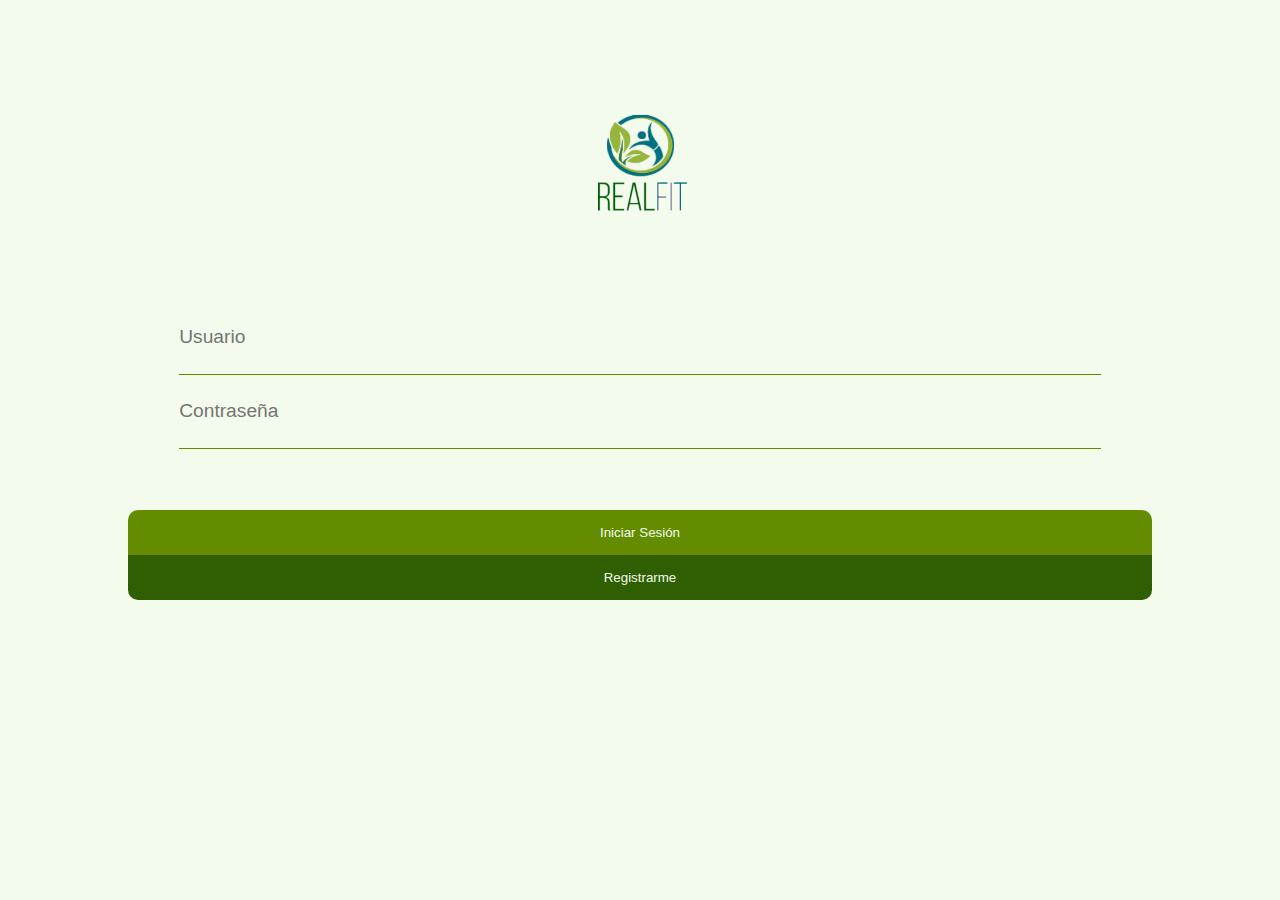
<file: index.html>
<!DOCTYPE html>
<html>
<head>
	<title>realFit</title>	
	<meta charset="utf-8">	
		<meta name="viewport" content="width=device-width, height=device-height, initial-scale=1.0, user-scalable=no, maximum-scale=1, minimum-scale=1">
	<link rel="stylesheet" type="text/css" href="css/style.css">
	<link rel="stylesheet" type="text/css" href="css/font-awesome.css">
	<script src="js/funciones.js"></script>
	<script src="js/login.js"></script>
	<link rel="icon" type="image/png" href="favicon-32x32.png" sizes="32x32" />
	<link rel="icon" type="image/png" href="favicon-16x16.png" sizes="16x16" />
	<link rel="icon" type="image/png" href="favicon.png" />
	<meta name="apple-mobile-web-app-capable" content="yes">
	<link rel="apple-touch-icon" href="favicon.png">
	<meta http-equiv="Content-Security-Policy" content="
		default-src 'self'; 
		script-src 'self' 'unsafe-inline'; 
		style-src 'self' ; 
		img-src *; 
		font-src *;
		connect-src *
	">
</head>
<body onload="variable2(), cargarIndex()">
	<div id="mensaje"></div>
	<div id="mensaje2"></div>
	<img src="media/logo.png" class="logoMain" id="logoMain">

	<div class="cont" id="contIndex">
		<section class="login" id="login">
			<input type="text" name="" id="username" placeholder="Usuario">
			<input type="password" name="" id="password" placeholder="Contraseña">
		</section>
		<section class="signup" id="signup">
			<input type="text" name="" id="name" placeholder="Nombre">
			<input type="text" name="" id="user" placeholder="Usuario">
			<input type="password" name="" id="pass" placeholder="Contraseña">
			<input type="password" name="" id="pass2" placeholder="Confirmar Contraseña">
		</section>
		<section class="btnLog" id="btnLog">
			<button class="btn1" onclick="entrar()">Iniciar Sesión</button>
			<button class="btn2" onclick="signPOP()">Registrarme</button>
		</section>
		<section class="btnSign" id="btnSign">
			<button class="btn1" onclick="registrarme()">Registrarme</button>
			<button class="btn2" onclick="logPOP()">Ya tengo una cuenta</button>
		</section>
	</div>
</body>
</html>
</file>
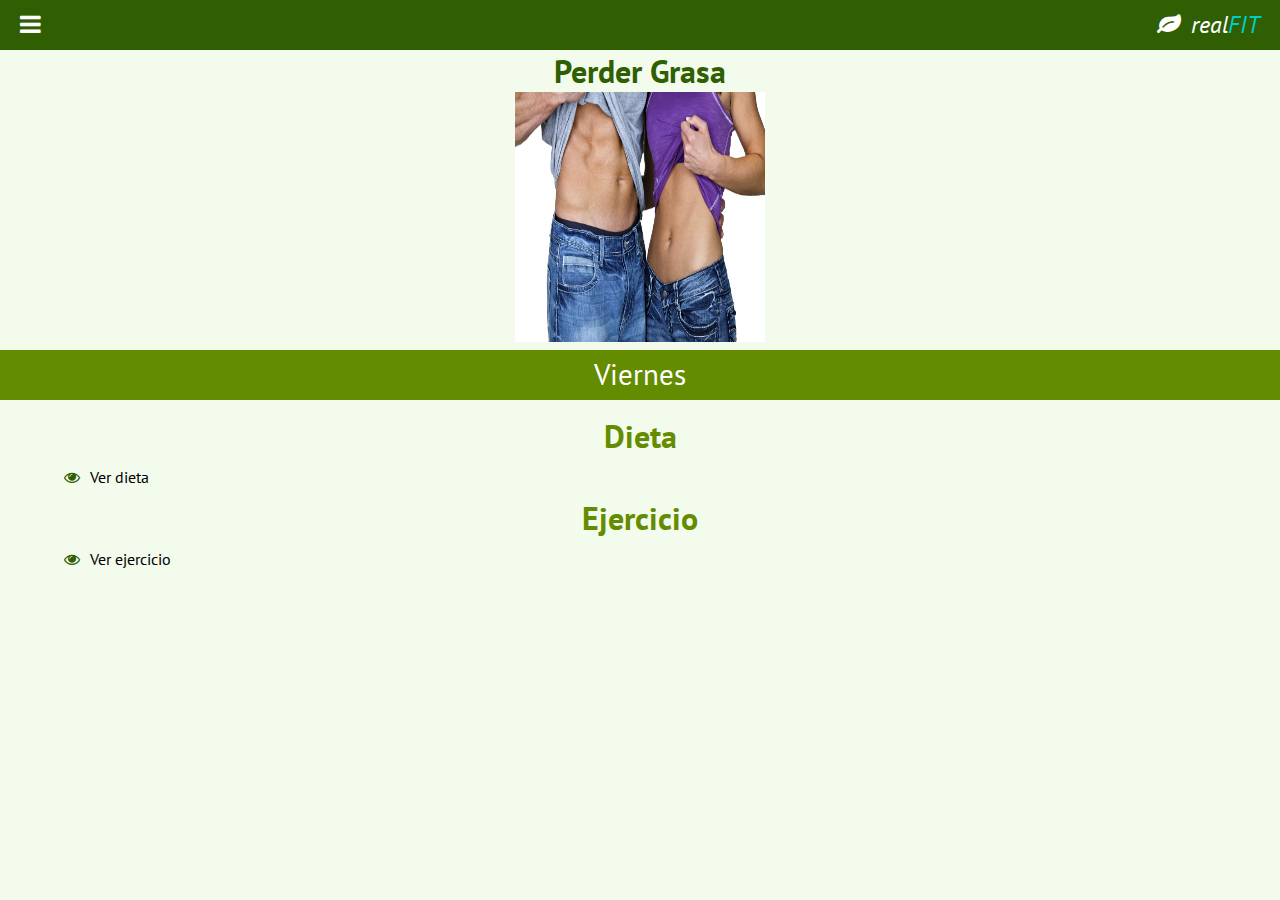
<file: dashboard.html>
<!DOCTYPE html>
<html>
<head>
	<title>realFit</title>		
	<meta charset="utf-8">
		<meta name="viewport" content="width=device-width, height=device-height, initial-scale=1.0, user-scalable=no, maximum-scale=1, minimum-scale=1">
	<link rel="stylesheet" type="text/css" href="css/style.css">
	<link rel="stylesheet" type="text/css" href="css/font-awesome.css">
	<script src="js/funciones.js"></script>
	<script src="js/dashboard.js"></script>
	<link rel="icon" type="image/png" href="favicon-32x32.png" sizes="32x32" />
	<link rel="icon" type="image/png" href="favicon-16x16.png" sizes="16x16" />
	<link rel="icon" type="image/png" href="favicon.png" />
	<meta name="apple-mobile-web-app-capable" content="yes">
	<link rel="apple-touch-icon" href="favicon.png">
	<meta http-equiv="Content-Security-Policy" content="
		default-src 'self'; 
		script-src 'self' 'unsafe-inline'; 
		style-src 'self' ; 
		img-src *; 
		font-src *;
		connect-src *
	">
</head>
<body onload="variable(), cargarContenido(), dia(), cargarMenu(), validarFirst(), cargarDash()">
	<div class="contenedor" id="contenedor">
		<header>
			<section class="right">
				<i class="fa fa-leaf"></i>real<B>FIT</b>
			</section>
			<section class="left">
				<i class="fa fa-bars" id="btnMenu" onclick="menu()"></i>
			</section>
		</header>
		<div class="menu inactive" id="menu">
			<span class="perfil">
				<div class="imgPerfil">
					<img src="media/male.jpg" id="fotoperfil">
				</div>
				<div class="dataPerfil">
					<h1 id="tunombre">Daniel Domínguez</h1>
					<h3 id="tuuser">@nanesdom</h3>
					<h3 id="tuedad">21 años</h3>
					<h3 id="tupeso">80 Kg</h3>					
				</div>
			</span>
			<span class="boton" onclick="ir('#')">
				<i class="fa fa-home"></i>Inicio
			</span>
			<span class="boton" onclick="ir('perfil.html')">
				<i class="fa fa-user"></i>Perfil
			</span>
			<span class="boton" onclick="ir('tips.html')">
				<i class="fa fa-heartbeat"></i>Tips
			</span>
			<span class="boton" onclick="salir()">
				<i class="fa fa-sign-out"></i>Salir
			</span>
		</div>

		<div class="contenido">
			<section class="objective">
				<h1 id="tuobjetivo">Perder Grasa</h1>
				<img src="media/perder.jpeg" id="imgobjetivo">
			</section>
			<section class="day">
				<div class="days">
					<span class="dia" id="Monday">Lunes</span>
					<span class="dia" id="Tuesday">Martes</span>
					<span class="dia" id="Wednesday">Miércoles</span>
					<span class="dia" id="Thursday">Jueves</span>
					<span class="dia" id="Friday">Viernes</span>
					<span class="dia" id="Saturday">Sábado</span>
					<span class="dia" id="Sunday">Domíngo</span>
				</div>
				<div class="plan">
					<h1>Dieta</h1>
						<div class="diet" onclick="ir('dieta.html')">
							<!-- <iframe src="dietas/Endomorfo/Baja.pdf#page=1" width="100%" height="100%" type="application/pdf">
								This browser does not support PDFs. Please download the PDF to view it: <a href="dietas/Endomorfo/Baja.pdf">Download PDF</a>
							</iframe> -->
							<!-- <a href="dietas/Endomorfo/Baja.pdf">ver</a> -->
							<i class="fa fa-eye"></i>Ver dieta
							<!-- <a href="#" onclick="openPDF()">Ver dieta</a> -->
						</div>
					<h1>Ejercicio</h1>
						<div class="diet" onclick="ir('ejercicio.html')">		
							<i class="fa fa-eye"></i>Ver ejercicio					
						</div>
				</div>
			</section>
		</div>
</body>
</html>
</file>
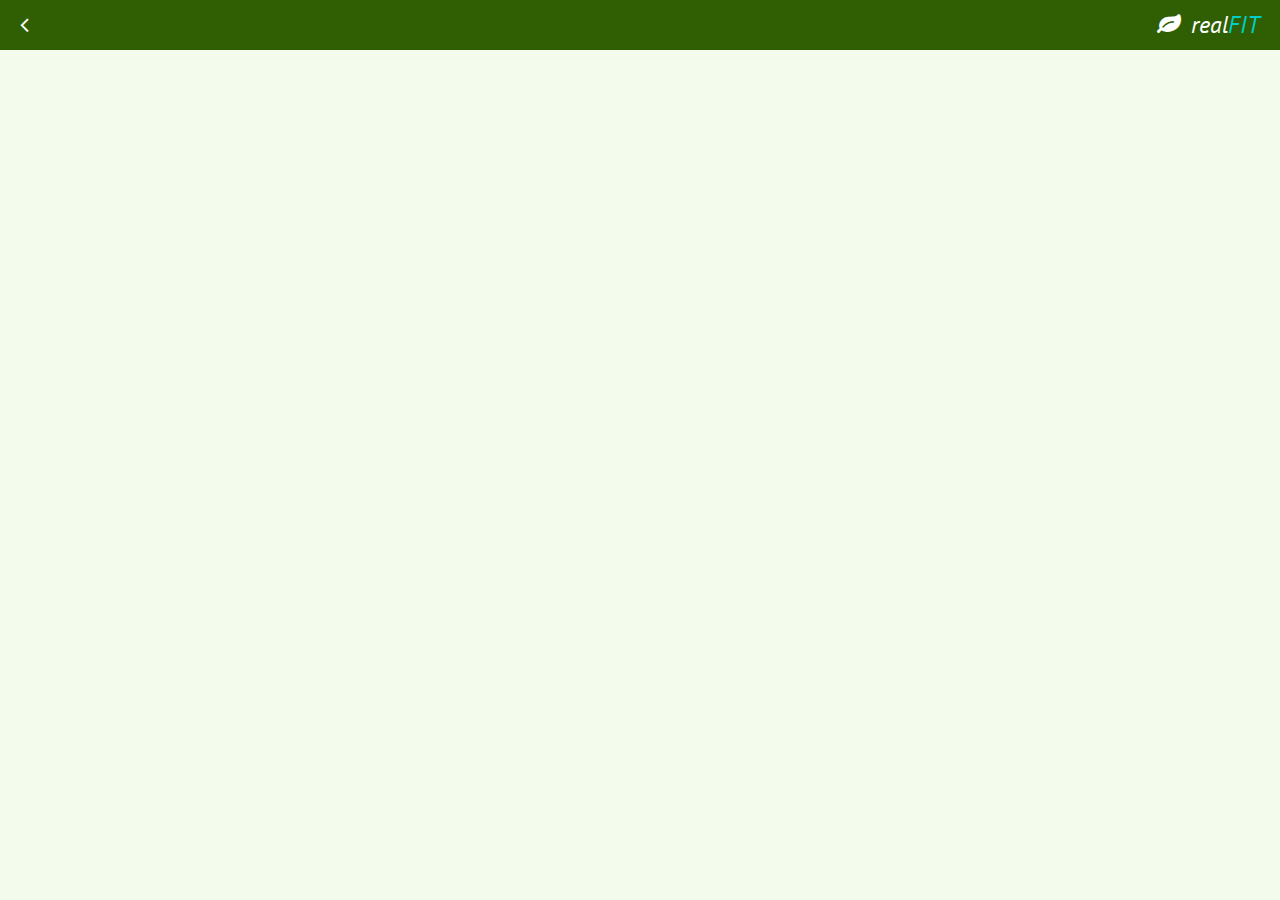
<file: dieta.html>
<!DOCTYPE html>
<html>
<head>
	<title>realFit</title>		
	<meta charset="utf-8">
		<meta name="viewport" content="width=device-width, height=device-height, initial-scale=1.0, user-scalable=no, maximum-scale=1, minimum-scale=1">
	<link rel="stylesheet" type="text/css" href="css/style.css">
	<link rel="stylesheet" type="text/css" href="css/font-awesome.css">
	<script src="js/funciones.js"></script>
	<script src="js/dashboard.js"></script>
	<link rel="icon" type="image/png" href="favicon-32x32.png" sizes="32x32" />
	<link rel="icon" type="image/png" href="favicon-16x16.png" sizes="16x16" />
	<link rel="icon" type="image/png" href="favicon.png" />
	<meta name="apple-mobile-web-app-capable" content="yes">
	<link rel="apple-touch-icon" href="favicon.png">
	<meta http-equiv="Content-Security-Policy" content="
		default-src 'self'; 
		script-src 'self' 'unsafe-inline'; 
		style-src 'self' ; 
		img-src *; 
		font-src *;
		connect-src *
	">
</head>
<body onload="variable(), cargarContenido(), validarFirst(), cargarDieta()">
	<div class="contenedor" id="contenedor">
		<header>
			<section class="right">
				<i class="fa fa-leaf"></i>real<B>FIT</b>
			</section>
			<section class="left">
				<i class="fa fa-angle-left" onclick="ir('dashboard.html')"></i>
			</section>
		</header>
		<div class="contenido" id="tudieta">
			<!-- <iframe src="dietas/Endomorfo/Baja.pdf#page=1" width="100%" height="80%" type="application/pdf">
								This browser does not support PDFs. Please download the PDF to view it: <a href="dietas/Endomorfo/Baja.pdf">Download PDF</a>
			</iframe>
			Si el PDF no carga, Puedes descargarlo dando click aquí: <a href="dietas/Endomorfo/Baja.pdf">Download PDF</a> -->
		</div>
</body>
</html>
</file>
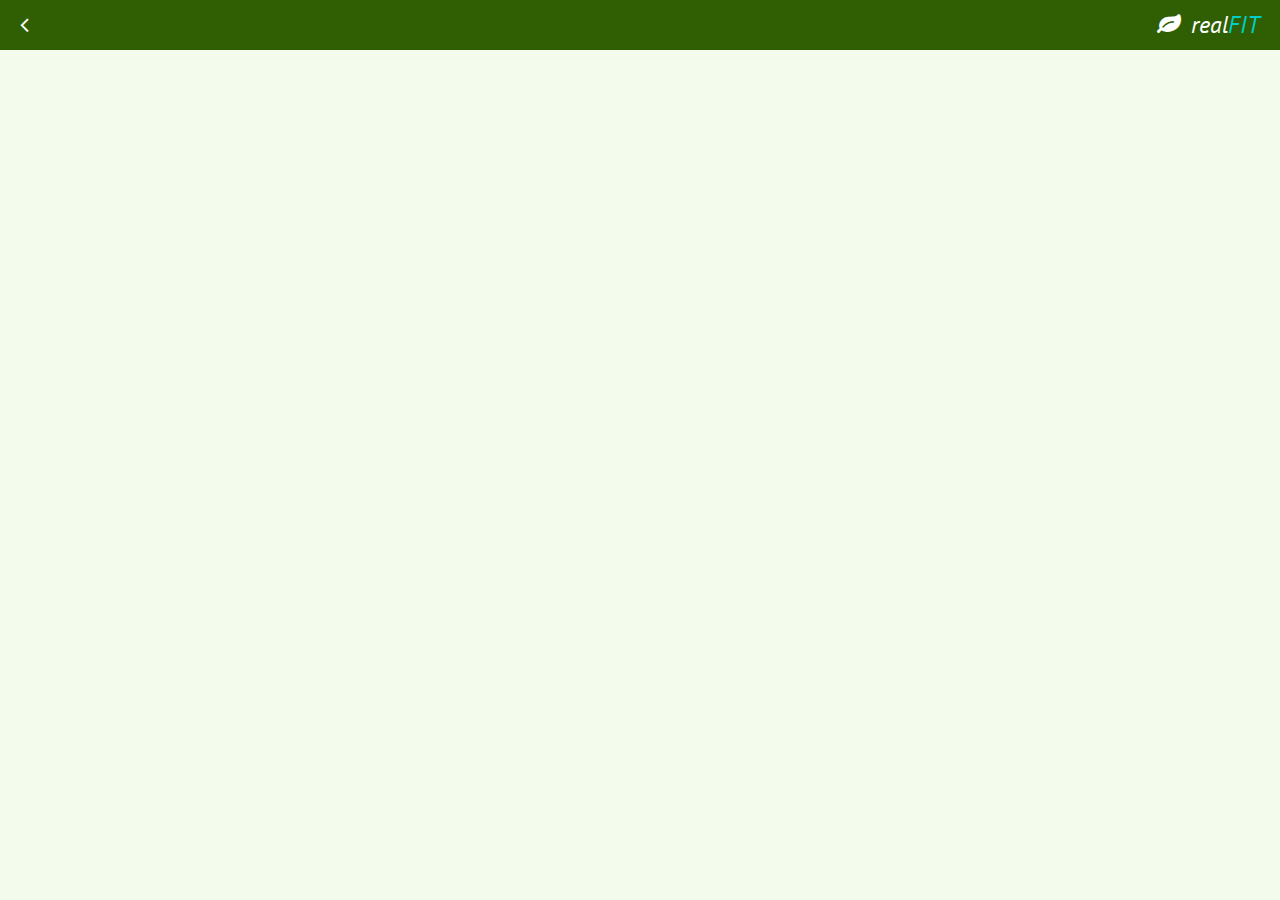
<file: ejercicio.html>
<!DOCTYPE html>
<html>
<head>
	<title>realFit</title>		
	<meta charset="utf-8">
		<meta name="viewport" content="width=device-width, height=device-height, initial-scale=1.0, user-scalable=no, maximum-scale=1, minimum-scale=1">
	<link rel="stylesheet" type="text/css" href="css/style.css">
	<link rel="stylesheet" type="text/css" href="css/font-awesome.css">
	<script src="js/funciones.js"></script>
	<script src="js/dashboard.js"></script>
	<link rel="icon" type="image/png" href="favicon-32x32.png" sizes="32x32" />
	<link rel="icon" type="image/png" href="favicon-16x16.png" sizes="16x16" />
	<link rel="icon" type="image/png" href="favicon.png" />
	<meta name="apple-mobile-web-app-capable" content="yes">
	<link rel="apple-touch-icon" href="favicon.png">
	<meta http-equiv="Content-Security-Policy" content="
		default-src 'self'; 
		script-src 'self' 'unsafe-inline'; 
		style-src 'self' ; 
		img-src *; 
		font-src *;
		connect-src *
	">
</head>
<body onload="variable(), cargarContenido(), validarFirst(), cargarEjercicio()">
	<div class="contenedor" id="contenedor">
		<header>
			<section class="right">
				<i class="fa fa-leaf"></i>real<B>FIT</b>
			</section>
			<section class="left">
				<i class="fa fa-angle-left" onclick="ir('dashboard.html')"></i>
			</section>
		</header>
		<div class="contenido" id="tuejercicio">
			<!-- <iframe src="dietas/Endomorfo/Baja.pdf#page=1" width="100%" height="80%" type="application/pdf">
								This browser does not support PDFs. Please download the PDF to view it: <a href="dietas/Endomorfo/Baja.pdf">Download PDF</a>
			</iframe>
			Si el PDF no carga, Puedes descargarlo dando click aquí: <a href="dietas/Endomorfo/Baja.pdf">Download PDF</a> -->
		</div>
</body>
</html>
</file>
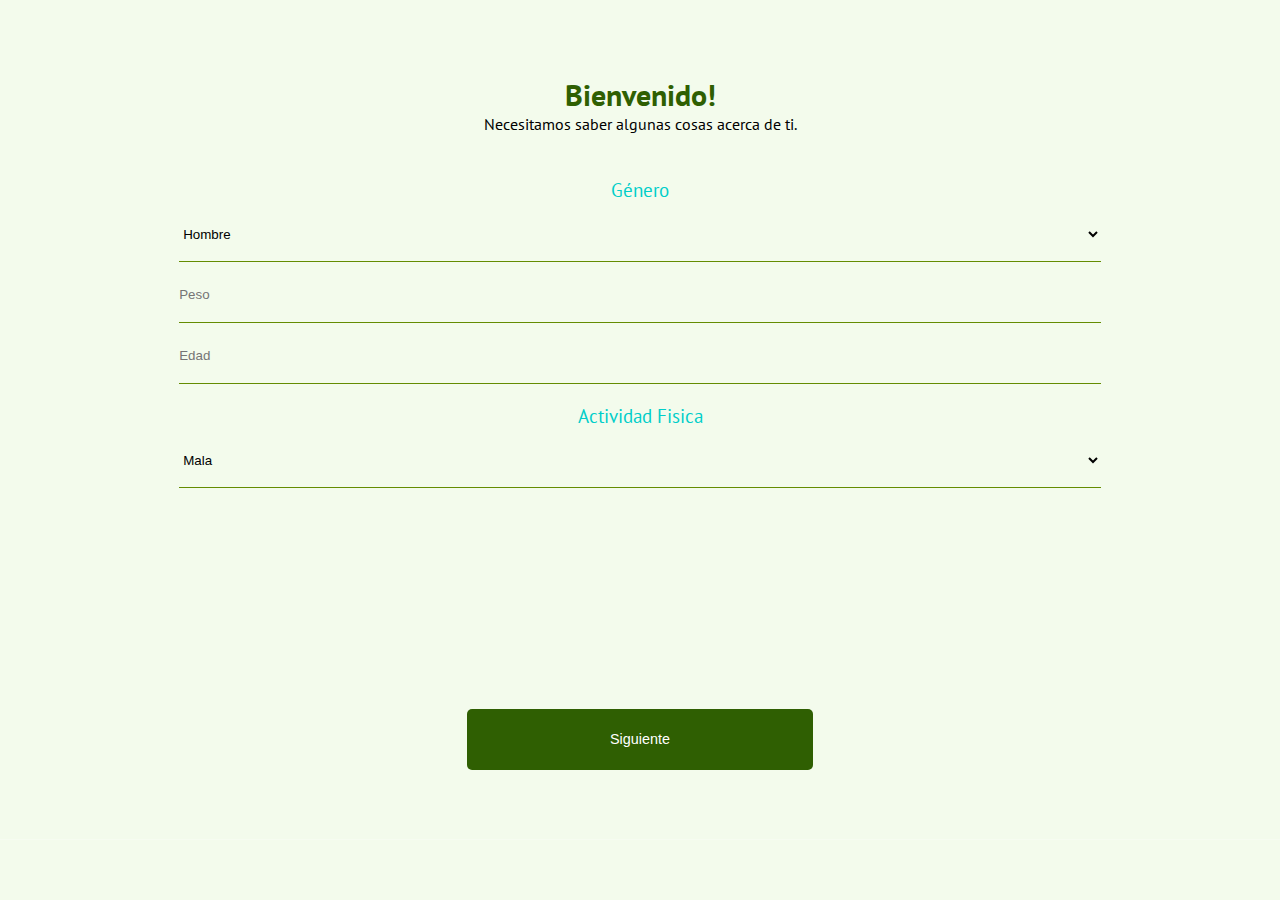
<file: firstStep.html>
<!DOCTYPE html>
<html>
<head>
	<title>realFit</title>		
	<meta charset="utf-8">
		<meta name="viewport" content="width=device-width, height=device-height, initial-scale=1.0, user-scalable=no, maximum-scale=1, minimum-scale=1">
	<link rel="stylesheet" type="text/css" href="css/style.css">
	<link rel="stylesheet" type="text/css" href="css/font-awesome.css">
	<script src="js/funciones.js"></script>
	<script src="js/firstStep.js"></script>
	<link rel="icon" type="image/png" href="favicon-32x32.png" sizes="32x32" />
	<link rel="icon" type="image/png" href="favicon-16x16.png" sizes="16x16" />
	<link rel="icon" type="image/png" href="favicon.png" />
	<meta name="apple-mobile-web-app-capable" content="yes">
	<link rel="apple-touch-icon" href="favicon.png">
	<meta http-equiv="Content-Security-Policy" content="
		default-src 'self'; 
		script-src 'self' 'unsafe-inline'; 
		style-src 'self' ; 
		img-src *; 
		font-src *;
		connect-src *
	">
</head>
<body onload="variable(), cargarFirst()">
	<div class="steps" id="steps">
		<section class="text">
			<h1 id="welcome">Bienvenido!</h1>
			<h4 id="need">Necesitamos saber algunas cosas acerca de ti.</h4>
		</section>
		<section class="step1" id="step1">
			
			<div class="content">
				<h3>Género</h3>
				<select id="gender">
				  	<option value="0" >Hombre</option>
				  	<option value="1">Mujer</option>
				</select>
				<input type="number" name="" id="weight" placeholder="Peso">
				<input type="number" name="" id="age" placeholder="Edad">
				<h3>Actividad Fisica</h3>
				<select id="activity">
				  	<option value="1" selected="">Mala</option>
				  	<option value="2">Media</option>
				  	<option value="3">Buena</option>
				</select>
			</div>
			<div class="button">
				<button onclick="step2()">Siguiente</button>
			</div>

		</section>
		<section class="step2" id="step2">
			<div class="content">
				<h3>¿Cuál es tu tipo de cuerpo?</h3>
				<img src="media/small.png" onclick="step3('1')"><i class="fa fa-info-circle" onclick="openPop('cuerpo1')"></i>
				<img src="media/mid.png" onclick="step3('2')"><i class="fa fa-info-circle" onclick="openPop('cuerpo2')"></i>
				<img src="media/fat.png" onclick="step3('3')"><i class="fa fa-info-circle" onclick="openPop('cuerpo3')"></i>
				<input type="number" name="" hidden="" id="body">
			</div>
		</section>

		<div class="popup" id="cuerpo1">
			<h1 class="close" onclick="closePop('cuerpo1')"><i class="fa fa-times"></i></h1>
			<h1 class="title">Ectomorfo</h1>
			<h4>Los individuos pertenecientes a este tipo somático suelen ser <b> delgados </b> con extremidades largas, igualmente su estructura osea es delgada. <br><br>
			Suelen estar por debajo del peso considerado “normal” y tienen dificultades para ganar peso. Su metabolismo es acelerado , aprovechando muy poco de los alimentos ingeridos.
			</h4>
		</div>

		<div class="popup" id="cuerpo2">
			<h1 class="close" onclick="closePop('cuerpo2')"><i class="fa fa-times"></i></h1>
			<h1 class="title">Mesomorfo</h1>
			<h4>Los mesomorfos son propensos a desarrollar con más facilidad la masa y tonificación muscular, así como la fuerza. <br><br>
			Su <b> metabolismo </b>es regular y no deben seguir dietas estrictas para mantenerse en forma, aunque deben vigilar más su peso ya que la tendencia a acumular grasas es mayor que en el caso de los ectomorfos.
			</h4>
		</div>

		<div class="popup" id="cuerpo3">
			<h1 class="close" onclick="closePop('cuerpo3')"><i class="fa fa-times"></i></h1>
			<h1 class="title">Endomorfo</h1>
			<h4>Los individuos endomorfos tienen <b> tendencia al sobrepeso </b>por el ritmo metabólico tan lento: acumulan grasa con facilidad. Suelen estar por encima del peso medio de la población.<br><br>
			En cuanto a la relación con el  culturismo esto se traduce en que tienen que vigilar mucho más su dieta y seguirla muy estrictamente, así como realizar una mayor cantidad de trabajo aeróbico para mantenerse bajos en grasa.
			</h4>
		</div>

		<section class="step3" id="step3">
			<div class="content">
				<h3>Selecciona un objetivo</h3>
				<button onclick="step4('1')" id="lose">Perder Grasa</button>
				<button onclick="step4('2')">Aumentar Músculo</button>
				<button onclick="step4('3')">Mantener</button>
				<input type="number" name="" hidden="" id="objective">
			</div>
		</section>
		<section class="step4" id="step4">
			<div class="content">
				<h1>Listo!</h1>
				<h3>Todo esto nos ayudará mucho. Gracias!</h3>
			</div>
			<div class="button">
				<button onclick="start()">Empezar</button>
			</div>
		</section>
	</div>
	</div>
	</div>
	<footer class="progressFooter">
		<div class="progress">
		  <span id="progress"></span>
		</div>
	</footer>
</body>
</html>
</file>
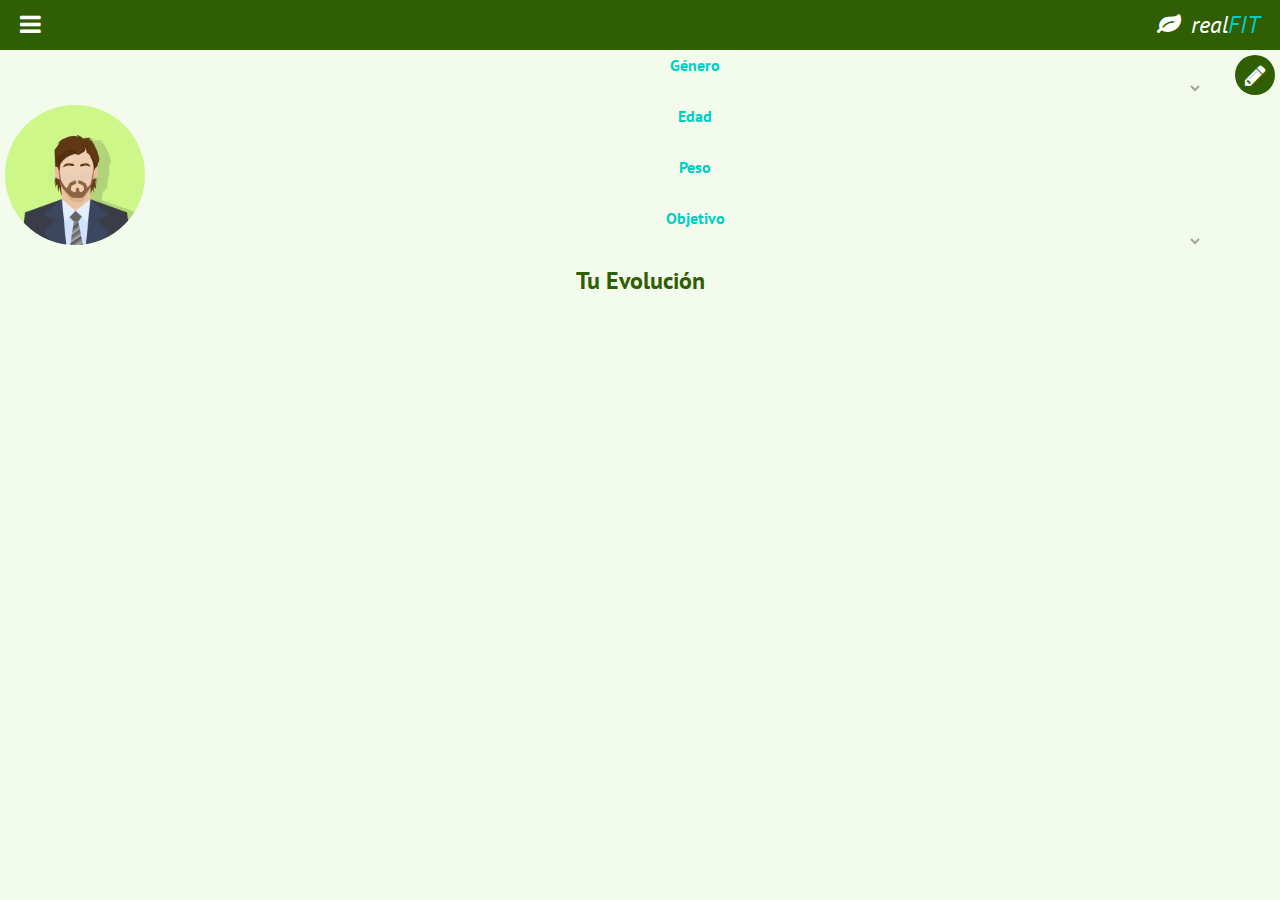
<file: perfil.html>
<!DOCTYPE html>
<html>
<head>
	<title>realFit</title>		
	<meta charset="utf-8">
		<meta name="viewport" content="width=device-width, height=device-height, initial-scale=1.0, user-scalable=no, maximum-scale=1, minimum-scale=1">
	<link rel="stylesheet" type="text/css" href="css/style.css">
	<link rel="stylesheet" type="text/css" href="css/font-awesome.css">
	<script src="js/funciones.js"></script>
	<script src="js/perfil.js"></script>
	<script src="https://code.highcharts.com/highcharts.js"></script>
<script src="https://code.highcharts.com/modules/exporting.js"></script>
<script src="https://code.highcharts.com/modules/export-data.js"></script>
<link rel="icon" type="image/png" href="favicon-32x32.png" sizes="32x32" />
	<link rel="icon" type="image/png" href="favicon-16x16.png" sizes="16x16" />
	<link rel="icon" type="image/png" href="favicon.png" />
	<meta name="apple-mobile-web-app-capable" content="yes">
	<link rel="apple-touch-icon" href="favicon.png">
<meta http-equiv="Content-Security-Policy" content="
		default-src 'self'; 
		script-src 'self' 'unsafe-inline'; 
		style-src 'self' 'unsafe-inline' https://code.highcharts.com;
		img-src *; 
		font-src *;
		connect-src *
	">
</head>
<body onload="variable(), cargarContenido(), cargarMenu(), cargarPerfil()">
	<div class="contenedor" id="contenedor">
		<header>
			<section class="right">
				<i class="fa fa-leaf"></i>real<B>FIT</b>
			</section>
			<section class="left">
				<i class="fa fa-bars" id="btnMenu" onclick="menu()"></i>
			</section>
		</header>
		<div class="menu inactive" id="menu">
			<span class="perfil">
				<div class="imgPerfil">
					<img src="media/male.jpg" id="fotoperfil">
				</div>
				<div class="dataPerfil">
					<h1 id="tunombre">Daniel Domínguez</h1>
					<h3 id="tuuser">@nanesdom</h3>
					<h3 id="tuedad">21 años</h3>
					<h3 id="tupeso">80 Kg</h3>					
				</div>
			</span>
			<span class="boton" onclick="ir('dashboard.html')">
				<i class="fa fa-home"></i>Inicio
			</span>
			<span class="boton" onclick="ir('#')">
				<i class="fa fa-user"></i>Perfil
			</span>
			<span class="boton" onclick="ir('tips.html')">
				<i class="fa fa-heartbeat"></i>Tips
			</span>
			<span class="boton" onclick="salir()">
				<i class="fa fa-sign-out"></i>Salir
			</span>
		</div>

		<div class="contenido">
			<section class="datosp">
				<div class="imgp">
					<input type="text" name="" id="name" value="Daniel Dominguez" disabled="">
					<img src="media/male.jpg" id="imgper">
				</div>
				<div class="info">
					<h4>Género</h4>
					<select id="gender" disabled="">
					  	<option value="0" selected="">Hombre</option>
					  	<option value="1">Mujer</option>
					</select>
					<h4>Edad</h4>
					<input type="number" name="" id="age" value="21" disabled="">
					<h4>Peso</h4>
					<input type="number" name="" id="weight" value="80" disabled="">
					<h4>Objetivo</h4>
					<select id="objective" disabled="">
					  	<option value="1" selected="" id="lose">Perder Grasa</option>
					  	<option value="2">Aumentar Músculo</option>
					  	<option value="3">Mantener</option>
					</select>
				</div>
				<div class="btns">
					<i class="fa fa-pencil" onclick="editUser()" id="editUser"></i>
					<i class="fa fa-check" onclick="saveUser()" id="saveUser"></i>
				</div>
			</section>
			<section class="weight">
				<h2>Tu Evolución</h2>
				<div id="container"></div>
			</section>
		</div>
</body>
</html>
</file>
<file: css/style.css>
@import url(login.css);
@import url(firstStep.css);
@import url(dashboard.css);
@import url(menu.css);
@import url(tips.css);
@import url(perfil.css);
@import url('https://fonts.googleapis.com/css?family=PT+Sans');

*{
	margin: 0px;
	padding: 0px;
}

body{
	font-family: 'PT Sans', sans-serif;
	background: var(--color-contraste);
	overflow: hidden;
}

:root{
	--color-principal: #648c01;
	--color-contraste: #f3fbec;
	--color-contraste2: #00cec9;
	--color-fondo: #2f5f02;
	--color-diferente: #abce00;
	--color-padre: #caefb3;
}

.contenedor{
	width: 100%;
	height: 100%;
	position: absolute;
	top: 0px;
	left: 0px;
	opacity: 0;
	transition: all 3s;
	overflow: hidden;
}

.contenido{
	position: absolute;
	top: 50px;
	left: 0px;
	width: 100%;
	height: calc(100% - 50px);
}

#mensaje, #mensaje2{
	width: 100%;
	height: 80px;	
	color: white;
	position: absolute;
	top: -80px;
	left: 0px;
	line-height: 80px;
	text-align: center;
	font-size: .8em;
	font-weight: bold;	
	z-index: 999999999999999999999999999999;
	}

	#mensaje{
		background: #e74c3c;
	}

	#mensaje2{
		background: green;
	}
	#tudieta{
		overflow: scroll !important;
	}
</file>
